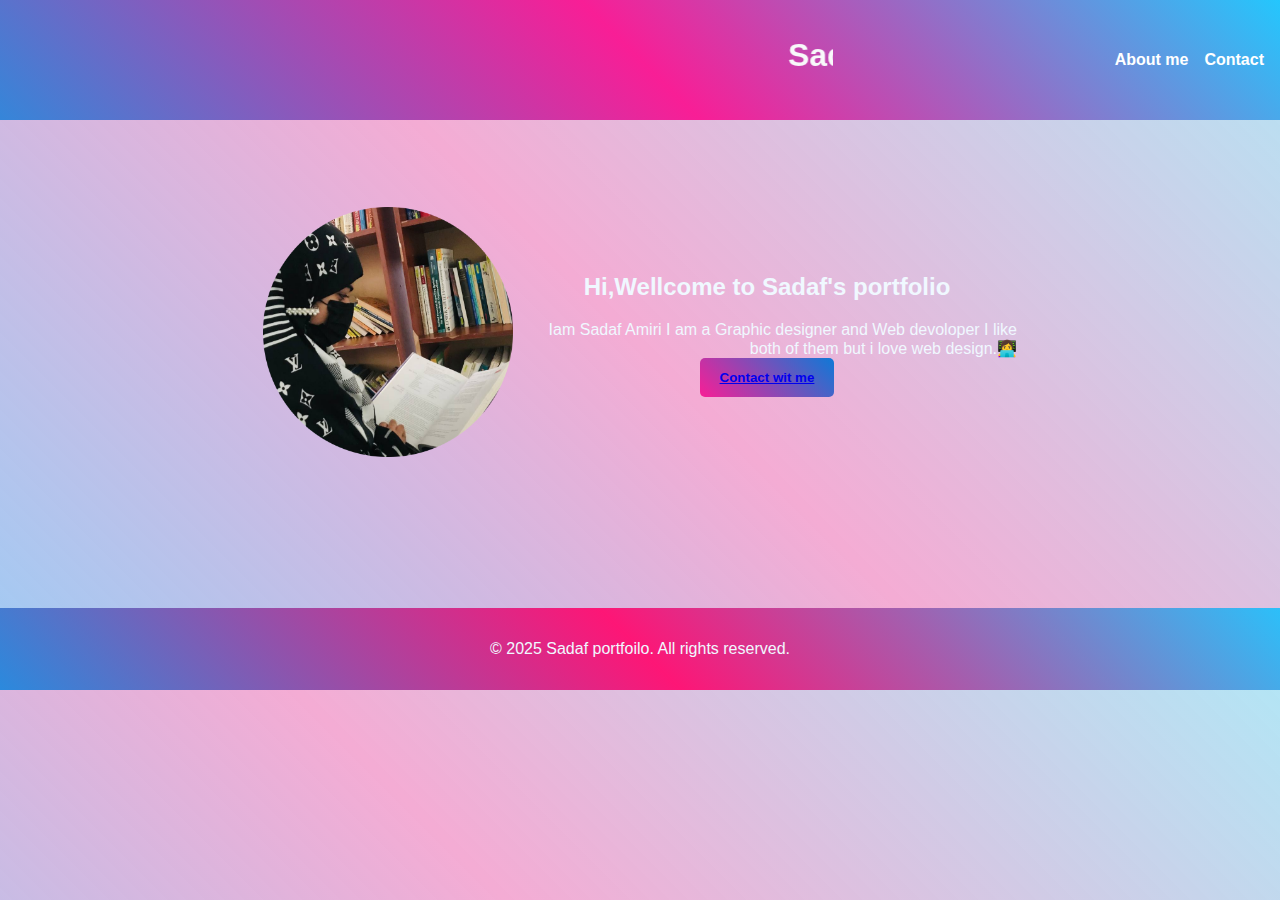
<file: index.html>
<!DOCTYPE html>
<html lang="en">
<head>
    <meta charset="UTF-8">
    <meta name="viewport" content="width=device-width, initial-scale=1.0">
    <title>Document</title>
    <link rel="stylesheet" href="style.css">
</head><meta name="viewport" content="width=device-width, initial-scale=1.0">
<body>
    <header class="navbar">
        <div class="h1">
            <h1><marquee behavior="" direction=""> Sadaf's portfoilo web devoloper and graphic designer</h1>
        </marquee>
        </div>
        <nav>
            <a href="about me.html">About me</a>
            <a href="contact.html">Contact</a>
        
        </nav>
    </header>
    <main>
        <section class="page1">
            <div class="container">
                    <table>
        <tr>
        <td>
       <img src="photo.png" alt="photo">
       </td>
       <td>
         <h2> <b>Hi,Wellcome to  Sadaf's portfolio </b></h2>
         
       </th><p>Iam Sadaf Amiri I am a Graphic designer and Web devoloper I like both of them but i love web design.👩‍💻</p></th>
      <div class="button">
    <button><a class="contact-with-me" href="contact.html">Contact wit me</a></button></div><br>
    </td>
    </tr>
    </table>
        </section>
        
    </main>
    <footer class="footer">
        &copy; 2025 Sadaf portfoilo. All rights reserved.
    </footer>
</body>
</html>
</file>
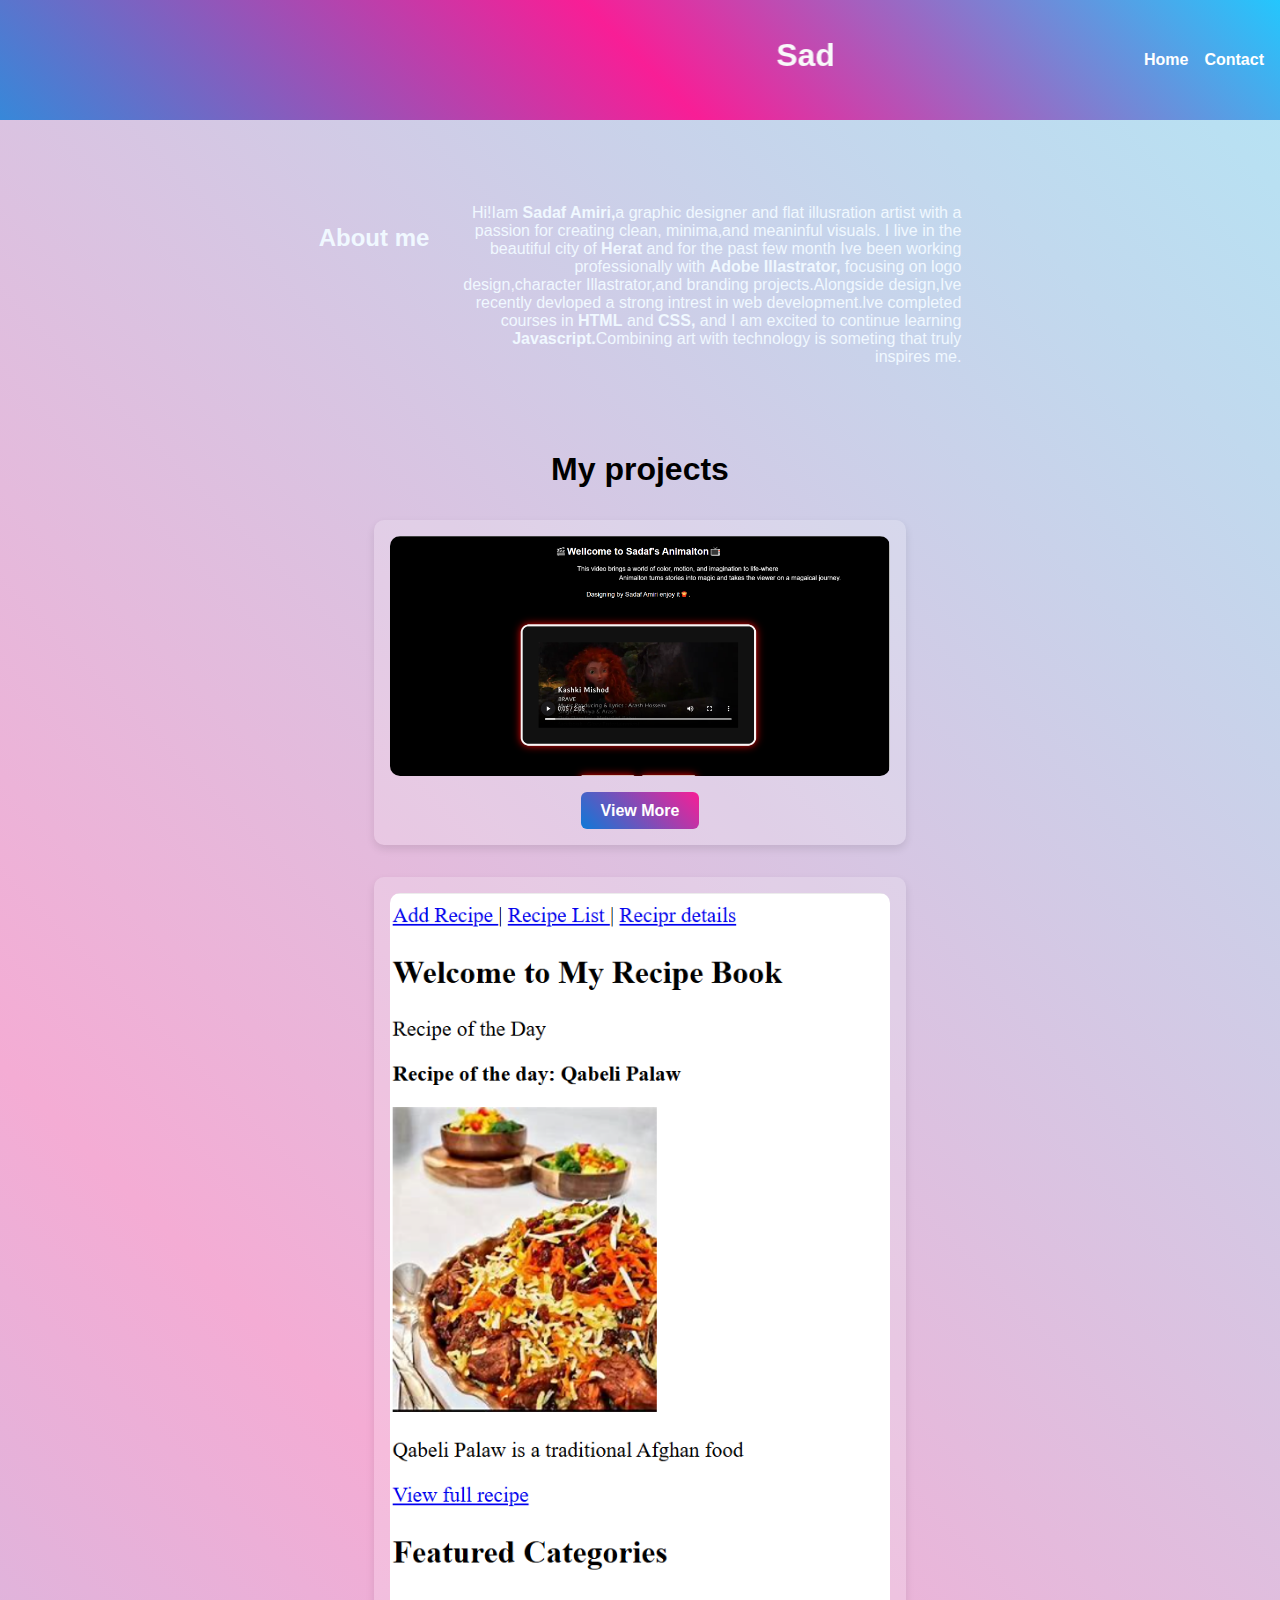
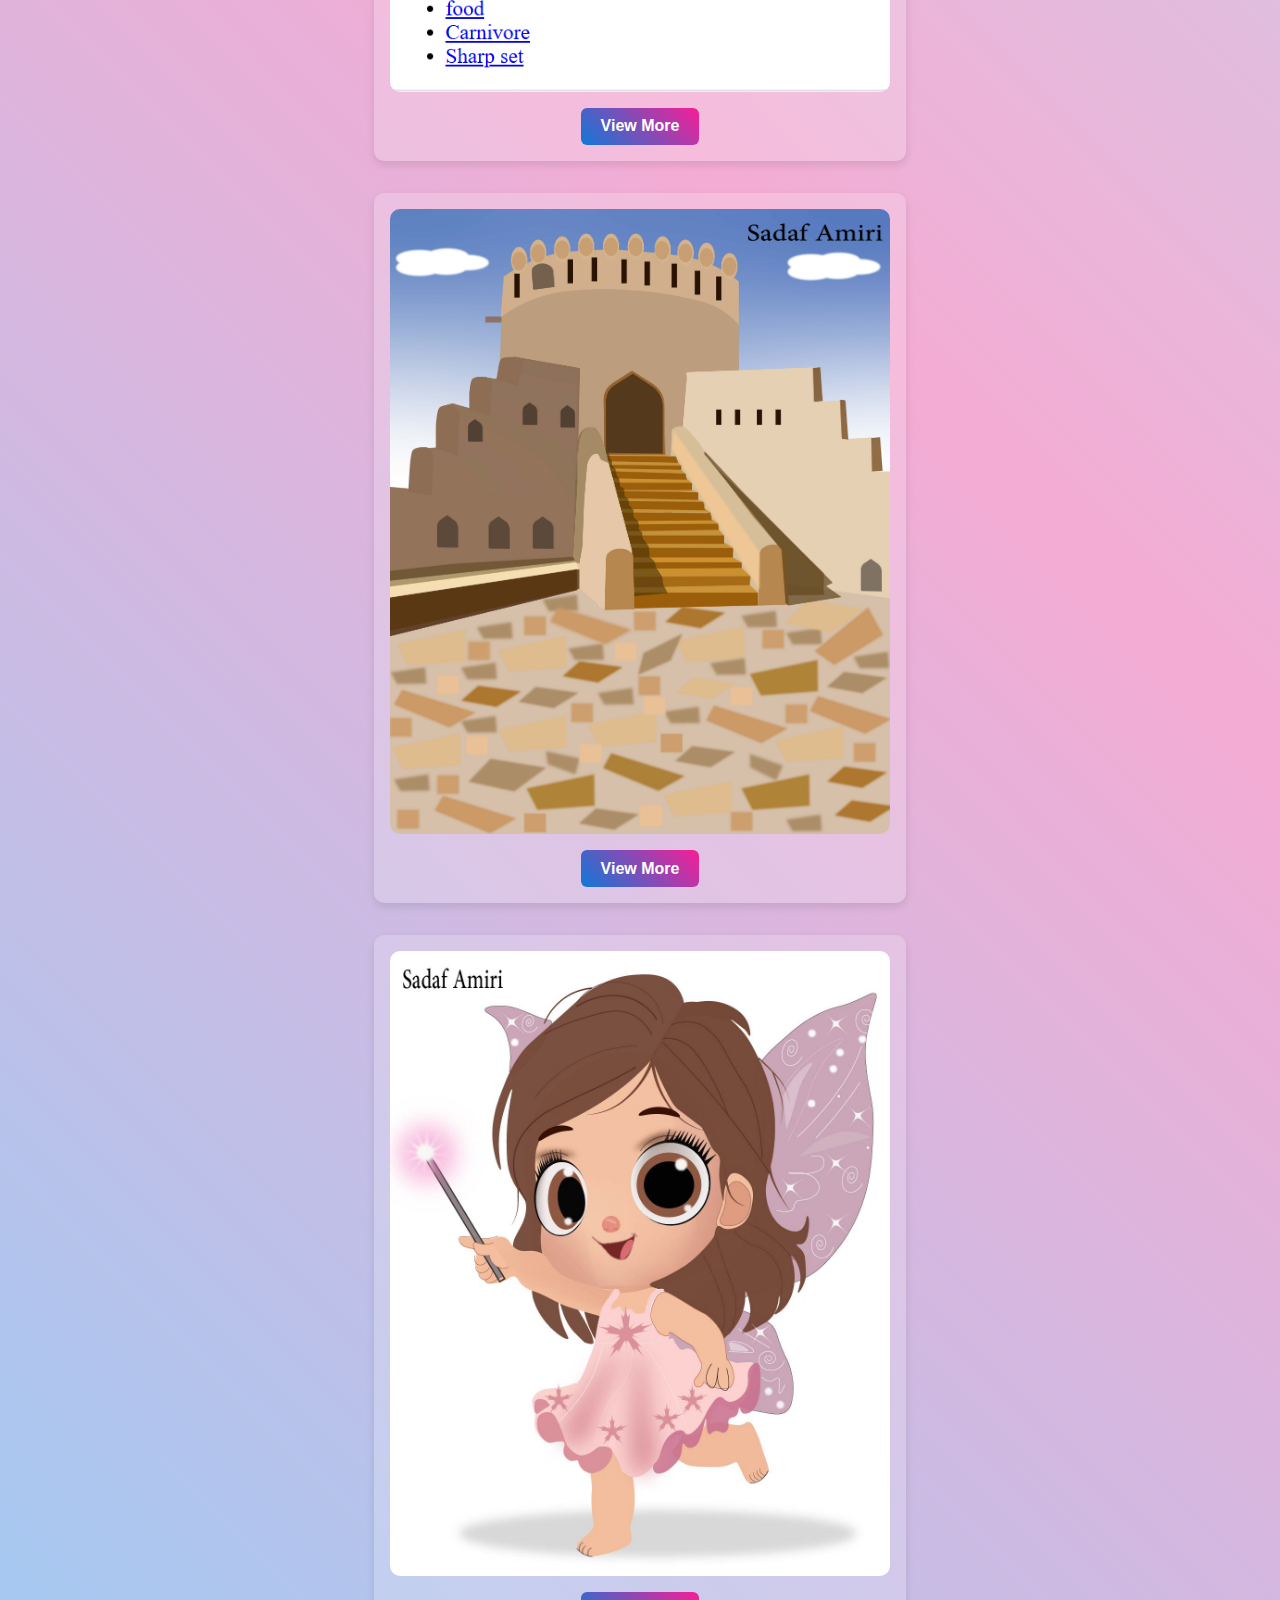
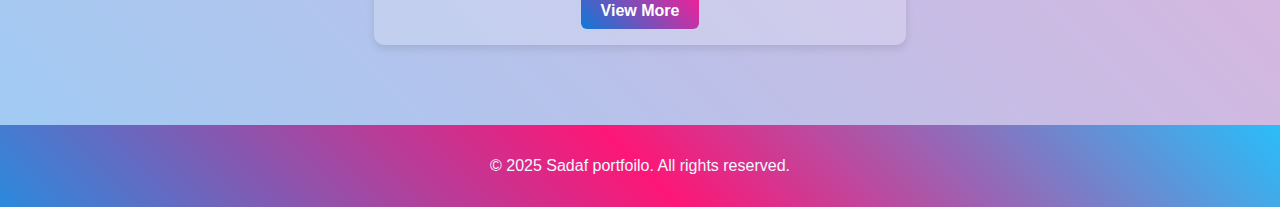
<file: about me.html>
<!DOCTYPE html>
<html lang="en">
<head>
    <meta charset="UTF-8">
    <meta name="viewport" content="width=device-width, initial-scale=1.0">
    <title>Document</title>
    <link rel="stylesheet" href="style.css">
</head>
<body>
    <header class="navbar">
        <div class="h1">
        <h1><marquee behavior="" direction=""> Sadaf's portfoilo web devoloper and graphic designer</h1>
        </marquee>
        </div>
        <nav>
            <a href="index.html">Home</a>
            <a href="contact.html">Contact</a>
        </nav>
    </header>
    <main>
        <section class="page2">
            <div class="container">
                <h2>About me</h2>
                <p>Hi!Iam <b>Sadaf Amiri,</b>a graphic designer and flat illusration artist with a passion for 
                creating clean, minima,and meaninful visuals. I live in the beautiful city of <b>Herat </b>
                and for the past few month Ive been working professionally with <b>Adobe Illastrator,</b>
                focusing on logo design,character Illastrator,and branding projects.Alongside design,Ive recently
               devloped a strong intrest in web development.lve completed courses in <b>HTML</b> and <b>CSS,</b>
               and I am excited to continue learning <B>Javascript.</B>Combining art with technology is someting
               that truly inspires me.</p>
            </div>
        </section>
    </main>
    
       <div class="h1"> 
    <h1>My projects</h1>
    </div>
<div class="project-card">
    <img src="photo2.png" alt="project image">
    <a class="view-more" href="https://sadafamiri.github.io/second-project/?authuser=1">View More</a>
</div>
    <div class="project-card">
    <img src="photo3.png" alt="project image">
    <a class="view-more" href="https://sadafamiri.github.io/recipe-book/">View More</a>
</div>

<div class="project-card">
    <img src="photo4.jpg" alt="project image">
    <a class="view-more" href="#">View More</a>
</div>

<div class="project-card">
    <img src="photo5.jpg" alt="project image">
    <a class="view-more" href="#">View More</a>
</div>
        
    
    <footer class="footer">
        &copy; 2025 Sadaf portfoilo. All rights reserved.
    </footer>
</body>
</html>
</file>
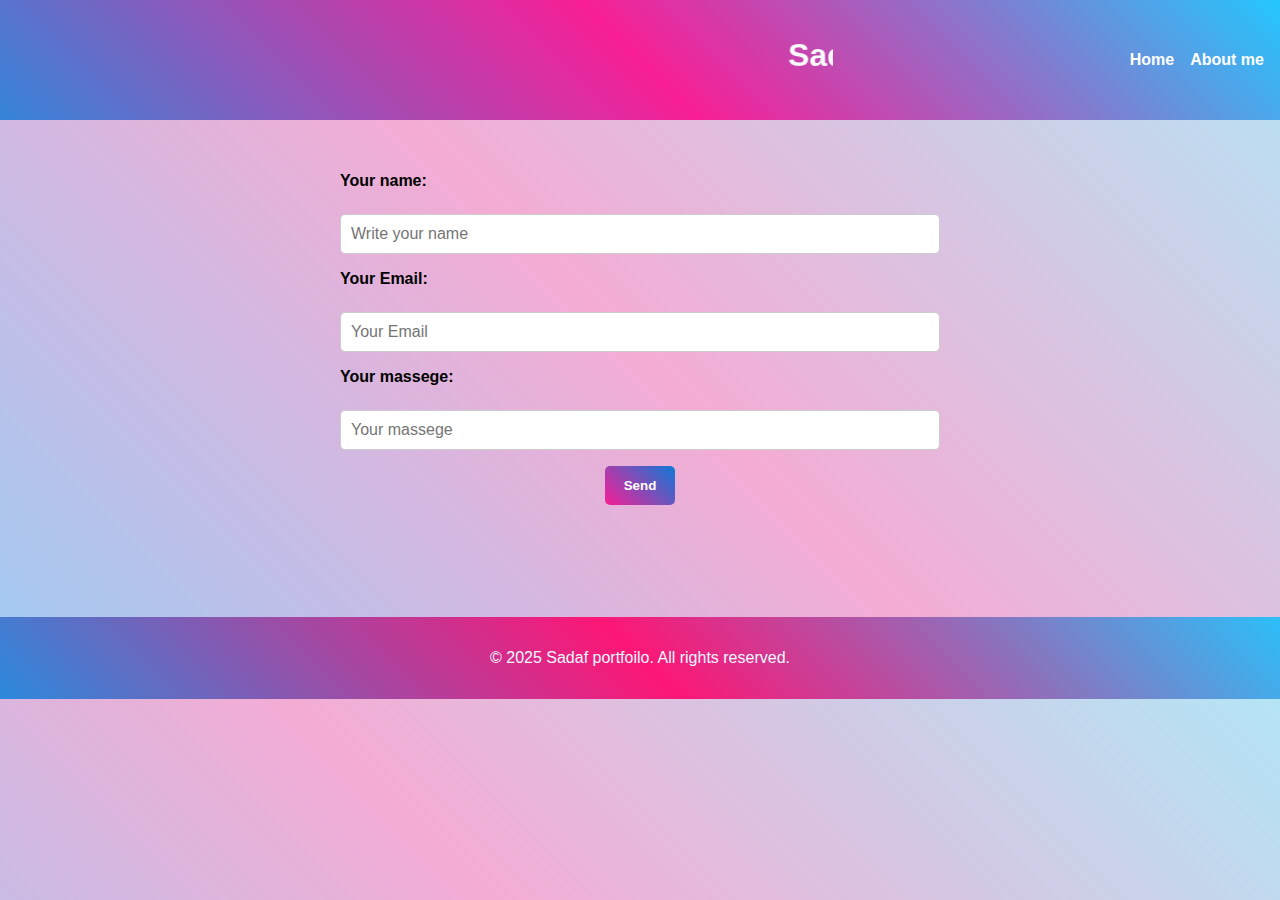
<file: contact.html>
<!DOCTYPE html>
<html lang="en">
<head>
    <meta charset="UTF-8">
    <meta name="viewport" content="width=device-width, initial-scale=1.0">
    <title>Document</title>
    <link rel="stylesheet" href="style.css">
</head>
<body>
   <header class="navbar">
     <div class="h1">
            <h1><marquee behavior="" direction=""> Sadaf's portfoilo web devoloper and graphic designer</h1>
        </marquee>
        </div>
    <nav>
      <a href="index.html">Home</a>
      <a href="about me.html">About me</a>
    </nav>
   </header>
    <main>
     <section class="form-section">
      <form>
        <label for="name">Your name:</label>
        <input type="text" id="name" placeholder="Write your name" required />

          <label for="Email">Your Email:</label>
        <input type="text" id="Email" placeholder="Your Email" required />

        <label for="massege">Your massege:</label>
        <input type="text" id="massege" placeholder="Your massege" required />


        <button type="send">Send</button>
      </form>
    </section>
    </main>
    <footer class="footer">
        &copy; 2025 Sadaf portfoilo. All rights reserved.
    </footer>
</body>
</html>
</file>
<file: style.css>
body {
    margin: 0;
    padding: 0;
    background: linear-gradient(45deg, rgba(134, 191, 242, 0.8), rgb(244, 172, 212), rgba(161, 222, 242, 0.8));
    font-family: sans-serif;
}


header {
    background: linear-gradient(45deg, rgba(14, 121, 215, 0.8), rgb(248, 30, 150), rgba(0, 191, 255, 0.8));
    color: #f8f9fa;
    padding: 1rem;
    display: flex;
    flex-wrap: wrap;
    justify-content: space-between;
    align-items: center;
    gap: 1rem;
}


nav {
    display: flex;
    flex-wrap: wrap;
    gap: 1rem;
}
nav a {
    color: #fff;
    text-decoration: none;
    font-weight: bold;
}


.container {
    display: flex;
    flex-wrap: wrap;
    justify-content: center;
    text-align: center;
    color: aliceblue;
    padding: 2rem;
    gap: 2rem;
}

.container img {
    height: 250px;
    width: 250px;
    border-radius: 15px;
    object-fit: cover;
}

.container p {
    margin: 0;
    max-width: 500px;
    text-align: right;
}


main {
    margin: 20px;
    padding: 2rem;
}

form {
    display: flex;
    flex-direction: column;
    gap: 1rem;
    max-width: 600px;
    margin: auto;
}

form section {
    display: flex;
    flex-direction: column;
    background-color: aqua;
    text-align: center;
    justify-content: center;
    padding: 1rem;
    border-radius: 10px;
}

label {
    font-weight: bold;
    text-align: left;
    margin-bottom: 0.5rem;
}

input {
    background-color: #fff;
    padding: 10px;
    border-radius: 5px;
    border: 1px solid #ccc;
    font-size: 1rem;
}

button {
    background: linear-gradient(45deg, #f81e96, #0e79d7);
    color: #fff;
    padding: 0.75rem 1.2rem;
    font-weight: bold;
    border: none;
    border-radius: 5px;
    cursor: pointer;
    transition: background-color 0.3s ease;
    align-self: center;
}

button:hover {
    background: linear-gradient(45deg, #0e79d7, #f81e96);
}


h1 {
    text-align: center;
}


.project-card {
    display: flex;
    flex-direction: column;
    align-items: center;
    width: 90%;
    max-width: 500px;
    margin: 2rem auto;
    padding: 1rem;
    background-color: rgba(255, 255, 255, 0.2);
    border-radius: 10px;
    text-align: center;
    box-shadow: 0 4px 8px rgba(0, 0, 0, 0.1);
}

.project-card img {
    width: 100%;
    height: auto;
    border-radius: 10px;
}

.project-card .view-more {
    margin-top: 1rem;
    padding: 0.6rem 1.2rem;
    background: linear-gradient(45deg, #0e79d7, #f81e96);
    color: white;
    border-radius: 6px;
    text-decoration: none;
    font-weight: bold;
    transition: transform 0.3s ease;
}

.project-card .view-more:hover {
    transform: scale(1.05);
    background: linear-gradient(45deg, #f81e96, #0e79d7);
}

footer {
    background: linear-gradient(45deg, rgba(14, 121, 215, 0.8), rgb(253, 22, 118), rgba(0, 191, 255, 0.8));
    color: aliceblue;
    text-align: center;
    padding: 2rem;
    margin-top: 5rem;
}

/* style for responsiveness */
@media (max-width: 768px) {
  .scrolling-text {
    font-size: 30px;
  }

  .container {
    padding: 1rem;
  }

  h1 {
    font-size: 2rem;
  }

  h2 {
    font-size: 1.1rem;
  }
}

@media (max-width: 992px) {
  .journal-grid {
    grid-template-columns: repeat(2, 1fr); 
  }
}

@media (max-width: 576px) {
  .journal-grid {
    grid-template-columns: 1fr;
  }

  .header-bar {
    grid-template-columns: 1fr;
    text-align: center;
  }
  nav ul {
    justify-content: center;
    gap: 1.5rem;
    flex-wrap: wrap;
  }
}
</file>
